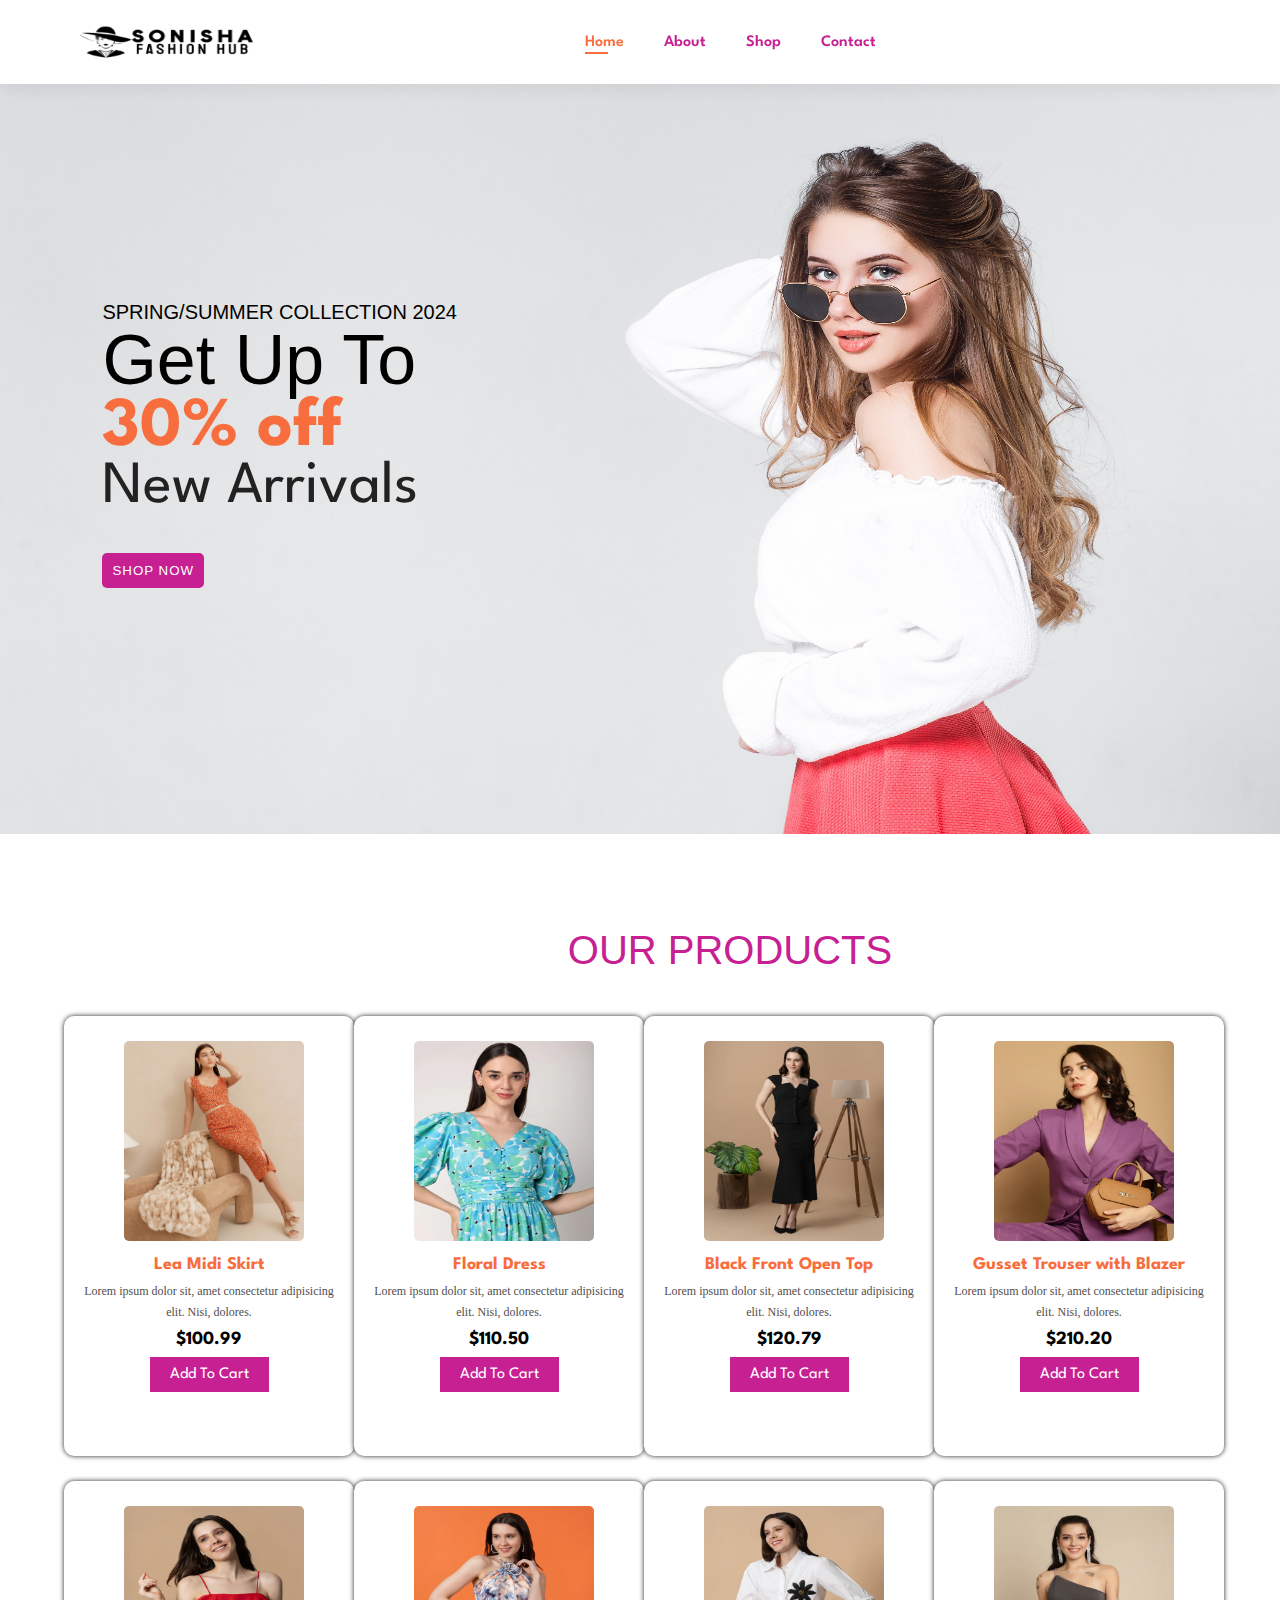
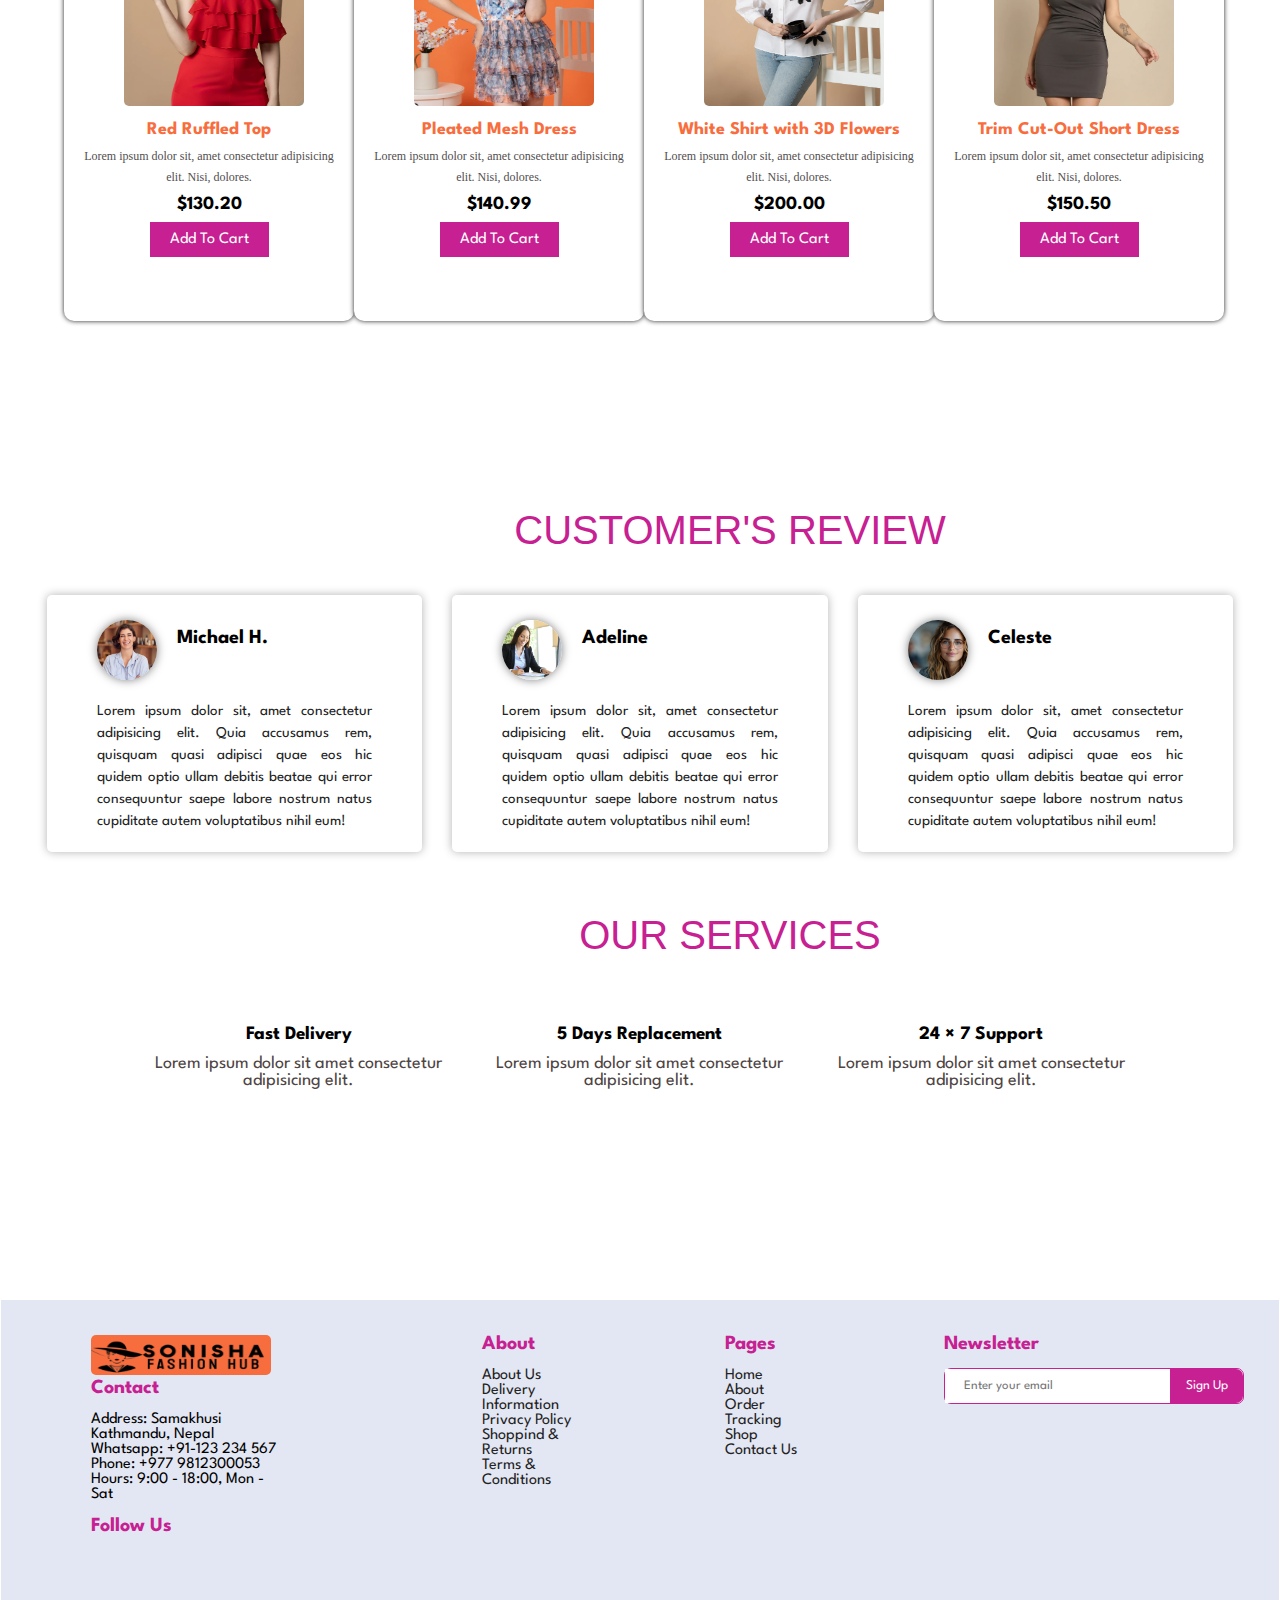
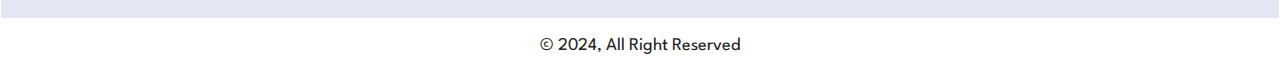
<file: html/index.html>
<!DOCTYPE html>
<html lang="en">
<head>
    <meta charset="UTF-8">
    <meta name="viewport" content="width=device-width, initial-scale=1.0">
    <link rel="stylesheet" href="https://cdnjs.cloudflare.com/ajax/libs/font-awesome/6.6.0/css/all.min.css" integrity="sha512-Kc323vGBEqzTmouAECnVceyQqyqdsSiqLQISBL29aUW4U/M7pSPA/gEUZQqv1cwx4OnYxTxve5UMg5GT6L4JJg==" crossorigin="anonymous" referrerpolicy="no-referrer" />
    <link rel="stylesheet" href="../css/style.css">
    <title>Home | Sonisha Fashion Hub</title>
</head>
<body>
    <section id="header">
        <a href="#"><img src="../images/logo.png" alt="logo"></a>
        <div> 
            <ul id="navbar">
                <li><a href="index.html" class="active">Home</a></li>
                <li><a href="About.html">About</a></li>
                <li><a href="shop.html">Shop</a></li>
                <li><a href="contact.html">Contact</a></li>
            </ul>
        </div>
        <div class="icon">
            <i class="fa fa-search" aria-hidden="true"></i>
            <i class="fa fa-user" aria-hidden="true"></i>

            <div class="background">
                <i class="fa fa-shopping-cart" aria-hidden="true"></i>
            </div>
    </div>

    </div>
    </section>
    <section class="cover.col">
    <div class="cover">
        <img src="../images/image.jpg" alt="">
        <div class="text">
         <h1>Get up to </h1>
         <h2>30% off </h2>
         <p>New Arrivals</p>
         <h4>Spring/Summer Collection 2024</h4>

        <form action="" method="get">
        <input type="submit" value="Shop Now">
        </form>
        </div>
    </div>
  </section>
    <!----products---->
 
   <div class="products" id="Products">
    <h1> Our Products</h1>
    <div class="box">
        <div class="card">
        <div class="small_card">
            <i class="fa-solid fa-heart"></i>
            <i class="fa-solid fa-share"></i>
        </div>           
        <div class="image">
        <img src="../images/photo1.jpg" alt="">
        </div>
         <div class="products-text">
            <h2>Lea Midi Skirt</h2>
            <P>Lorem ipsum dolor sit, amet consectetur adipisicing elit. Nisi, dolores.</P>
            <H3>$100.99</H3>
            <div class="products-star">
            <i class="fa-solid fa-star"></i>
            <i class="fa-solid fa-star"></i>
            <i class="fa-solid fa-star"></i>
            <i class="fa-solid fa-star"></i>
            <i class="fa-solid fa-star"></i>

           </div> 
           <a href="#" class="btn">Add To Cart</a>
         </div>

        </div>

        <div class="card">
            <div class="small_card">
                <i class="fa-solid fa-heart"></i>
                <i class="fa-solid fa-share"></i>
            </div>           
            <div class="image">
            <img src="../images/photo2.jpg" alt="">
            </div>
             <div class="products-text">
                <h2>Floral Dress</h2>
                <P>Lorem ipsum dolor sit, amet consectetur adipisicing elit. Nisi, dolores.</P>
                <H3>$110.50</H3>
                <div class="products-star">
                <i class="fa-solid fa-star"></i>
                <i class="fa-solid fa-star"></i>
                <i class="fa-solid fa-star"></i>
                <i class="fa-solid fa-star-half-stroke"></i>
                <i class="fa-solid fa-star-half-stroke"></i>
    
               </div> 
               <a href="#" class="btn">Add To Cart</a>
             </div>
    
            </div>
            
            <div class="card">
                <div class="small_card">
                    <i class="fa-solid fa-heart"></i>
                    <i class="fa-solid fa-share"></i>
                </div>           
                <div class="image">
                <img src="../images/photo3.jpg" alt="">
                </div>
                 <div class="products-text">
                    <h2>Black Front Open Top</h2>
                    <P>Lorem ipsum dolor sit, amet consectetur adipisicing elit. Nisi, dolores.</P>
                    <H3>$120.79</H3>
                    <div class="products-star">
                    <i class="fa-solid fa-star"></i>
                    <i class="fa-solid fa-star"></i>
                    <i class="fa-solid fa-star"></i>
                    <i class="fa-solid fa-star"></i>
                    <i class="fa-solid fa-star-half-stroke"></i>
        
                   </div> 
                   <a href="#" class="btn">Add To Cart</a>
                 </div>
        
                </div>
                
                
                <div class="card">
                    <div class="small_card">
                        <i class="fa-solid fa-heart"></i>
                        <i class="fa-solid fa-share"></i>
                    </div>           
                    <div class="image">
                    <img src="../images/photo4.jpg" alt="">
                    </div>
                     <div class="products-text">
                        <h2>Gusset Trouser with Blazer</h2>
                        <P>Lorem ipsum dolor sit, amet consectetur adipisicing elit. Nisi, dolores.</P>
                        <H3>$210.20</H3>
                        <div class="products-star">
                        <i class="fa-solid fa-star"></i>
                        <i class="fa-solid fa-star"></i>
                        <i class="fa-solid fa-star"></i>
                        <i class="fa-solid fa-star-half-stroke"></i>
                        <i class="fa-regular fa-star"></i>
            
                       </div> 
                       <a href="#" class="btn">Add To Cart</a>
                     </div>
            
                    </div>
                    
                    <div class="card">
                        <div class="small_card">
                            <i class="fa-solid fa-heart"></i>
                            <i class="fa-solid fa-share"></i>
                        </div>           
                        <div class="image">
                        <img src="../images/photo5.jpg" alt="">
                        </div>
                         <div class="products-text">
                            <h2>Red Ruffled Top</h2>
                            <P>Lorem ipsum dolor sit, amet consectetur adipisicing elit. Nisi, dolores.</P>
                            <H3>$130.20</H3>
                            <div class="products-star">
                            <i class="fa-solid fa-star"></i>
                            <i class="fa-solid fa-star"></i>
                            <i class="fa-solid fa-star"></i>
                            <i class="fa-solid fa-star"></i>
                            <i class="fa-solid fa-star"></i>
                           </div> 
                           <a href="#" class="btn">Add To Cart</a>
                         </div>
                
                        </div>
                        
                        <div class="card">
                            <div class="small_card">
                                <i class="fa-solid fa-heart"></i>
                                <i class="fa-solid fa-share"></i>
                            </div>           
                            <div class="image">
                            <img src="../images/photo6.jpg" alt="">
                            </div>
                             <div class="products-text">
                                <h2>Pleated Mesh Dress</h2>
                                <P>Lorem ipsum dolor sit, amet consectetur adipisicing elit. Nisi, dolores.</P>
                                <H3>$140.99</H3>
                                <div class="products-star">
                                <i class="fa-solid fa-star"></i>
                                <i class="fa-solid fa-star"></i>
                                <i class="fa-solid fa-star"></i>
                                <i class="fa-solid fa-star"></i>
                                <i class="fa-solid fa-star-half-stroke"></i> 
                    
                               </div> 
                               <a href="#" class="btn">Add To Cart</a>
                             </div>
                    
                            </div>  
                            
                            
                            <div class="card">
                                <div class="small_card">
                                    <i class="fa-solid fa-heart"></i>
                                    <i class="fa-solid fa-share"></i>
                                </div>           
                                <div class="image">
                                <img src="../images/photo7.jpg" alt="">
                                </div>
                                 <div class="products-text">
                                    <h2>White Shirt with 3D Flowers</h2>
                                    <P>Lorem ipsum dolor sit, amet consectetur adipisicing elit. Nisi, dolores.</P>
                                    <H3>$200.00</H3>
                                    <div class="products-star">
                                    <i class="fa-solid fa-star"></i>
                                    <i class="fa-solid fa-star"></i>
                                    <i class="fa-solid fa-star"></i>
                                    <i class="fa-solid fa-star-half-stroke"></i>      
                                    <i class="fa-regular fa-star"></i>
                                   </div> 
                                   <a href="#" class="btn">Add To Cart</a>
                                 </div>
                        
                                </div>
                                
                                
 <div class="card">
<div class="small_card">
 <i class="fa-solid fa-heart"></i>
     <i class="fa-solid fa-share"></i>
        </div>           
        <div class="image">
        <img src="../images/photo8.jpg" alt="">
          </div>
          <div class="products-text">
           <h2>Trim Cut-Out Short Dress</h2>
           <P>Lorem ipsum dolor sit, amet consectetur adipisicing elit. Nisi, dolores.</P>
           <H3>$150.50</H3>
            <div class="products-star">
            <i class="fa-solid fa-star"></i>
            <i class="fa-solid fa-star"></i>
            <i class="fa-solid fa-star"></i>
            <i class="fa-solid fa-star-half-stroke"></i>      
            <i class="fa-regular fa-star"></i>
                         
            </div> 
              <a href="#" class="btn">Add To Cart</a>
               </div>
                            
              </div>
    </div>
   </div>


   <!-- customer's review  -->
    
    <div class="review">
        <h1>Customer's Review</h1>

        <div class="review-box">
            <div class="review-card">
                <div class="card-top">
                    <div class="profile">

                        <div class="profile-image">
                            <img src="../images/girl1.jpg" alt="">
                        </div>

                        <div class="name">
                            <strong>Michael H.</strong>
                            <div class="like">
                                <i class="fa-solid fa-star"></i>
                                <i class="fa-solid fa-star"></i>
                                <i class="fa-solid fa-star"></i>
                                <i class="fa-solid fa-star"></i>
                                <i class="fa-solid fa-star"></i> 
                            </div>
                        </div>
                    </div>
                </div>
           <div class="comment">
            <p>Lorem ipsum dolor sit, amet consectetur adipisicing elit. Quia accusamus rem, quisquam quasi adipisci quae eos hic quidem optio ullam debitis beatae qui error consequuntur saepe labore nostrum natus cupiditate autem voluptatibus nihil eum!
            </p>

        </div>
      </div>

      <div class="review-card">
        <div class="card-top">
            <div class="profile">

                <div class="profile-image">
                    <img src="../images/girl2.jpg" alt="">
                </div>

                <div class="name">
                    <strong>Adeline</strong>
                    <div class="like">
                        <i class="fa-solid fa-star"></i>
                        <i class="fa-solid fa-star"></i>
                        <i class="fa-solid fa-star"></i>
                        <i class="fa-solid fa-star"></i>
                        <i class="fa-solid fa-star-half-stroke"></i> 
                    </div>
                </div>
            </div>
        </div>
   <div class="comment">
    <p>Lorem ipsum dolor sit, amet consectetur adipisicing elit. Quia accusamus rem, quisquam quasi adipisci quae eos hic quidem optio ullam debitis beatae qui error consequuntur saepe labore nostrum natus cupiditate autem voluptatibus nihil eum!
    </p>

</div>
</div>

<div class="review-card">
    <div class="card-top">
        <div class="profile">

            <div class="profile-image">
                <img src="../images/girl3.jpg" alt="">
            </div>

            <div class="name">
                <strong>Celeste</strong>
                <div class="like">
                    <i class="fa-solid fa-star"></i>
                    <i class="fa-solid fa-star"></i>
                    <i class="fa-solid fa-star"></i>
                    <i class="fa-solid fa-star-half-stroke"></i> 
                    <i class="fa-regular fa-star"></i>
                </div>
            </div>
        </div>
    </div>
<div class="comment">
<p>Lorem ipsum dolor sit, amet consectetur adipisicing elit. Quia accusamus rem, quisquam quasi adipisci quae eos hic quidem optio ullam debitis beatae qui error consequuntur saepe labore nostrum natus cupiditate autem voluptatibus nihil eum!
</p>

</div>
</div>

    </div>
</div>


    <!-- Services -->

    <div class="services" id="Services">
        <h1>Our Services</h1>
        <div class="services-cards">
         <div class="services-box">
            <i class="fa-solid fa-truck-fast"></i>
            <h3>Fast Delivery</h3>
            <p>
                Lorem ipsum dolor sit amet consectetur adipisicing elit.
            </p>
         </div>

            <div class="services-box">
               <i class="fa-solid fa-rotate-left"></i>
               <h3>5 Days Replacement</h3>
               <p>
                   Lorem ipsum dolor sit amet consectetur adipisicing elit.
               </p>
            </div>

        
                <div class="services-box">
                   <i class="fa-solid fa-headset"></i>
                   <h3>24 × 7 Support</h3>
                   <p>
                       Lorem ipsum dolor sit amet consectetur adipisicing elit.
                   </p>
                </div>
        </div>
    </div>

    <!-- footer-section  -->
    <section class="contact">
        <div class="contact-info">
            <div class="first-info">
                <img src="../images/logo.png" alt="">
                <h2>Contact</h2>
                <br>
                <li><i class="fa-solid fa-location-dot" aria-hidden="true"></i> Address: Samakhusi Kathmandu, Nepal </li>
                <li><i class="fa-brands fa-square-whatsapp" aria-hidden="true"></i> Whatsapp: +91-123 234 567</li>
                <li><i class="fa-solid fa-phone" aria-hidden="true"></i> Phone: +977 9812300053 </li>
                <li><i class="fa-solid fa-clock" aria-hidden="true"></i> Hours: 9:00 - 18:00, Mon - Sat </li>
                 <br>
                <h2>Follow Us</h2>
                <br>
                <div class="social-icon">
                <a href="#"><i class="fa-brands fa-facebook-f"></i></a>
                <a href="#"><i class="fa-brands fa-twitter"></i></a>
                <a href="#"><i class="fa-brands fa-instagram"></i></a>
                <a href="#"><i class="fa-brands fa-youtube"></i></a>
                <a href="#"><i class="fa-brands fa-tiktok"></i></a>
                </div>
            </div>

            <div class="second-info">
                <h2>About</h2>
                <br>
                <p>About Us</p>
                <p>Delivery Information</p>
                <p>Privacy Policy</p>
                <p>Shoppind & Returns</p>
                <p>Terms & Conditions</p>
            </div>

            <div class="third-info">
                <h2>Pages</h2>
                <br>
                <p>Home</p>
                <p>About</p>
                <p>Order Tracking</p>
                <p>Shop</p>
                <p>Contact Us</p>
            </div>
          
            <div class="fourth-info">
                <h2>Newsletter</h2>
                <br>
                <div class="search-bar">
                    <input type="text" placeholder=" Enter your email">
                    <button>Sign Up</button>
                </div>
            </div>

            
        </div>
    </section>

    <div class="copyright">
        <p> &copy; 2024, All Right Reserved</p>
      </div>

</body>
</html>
</file>
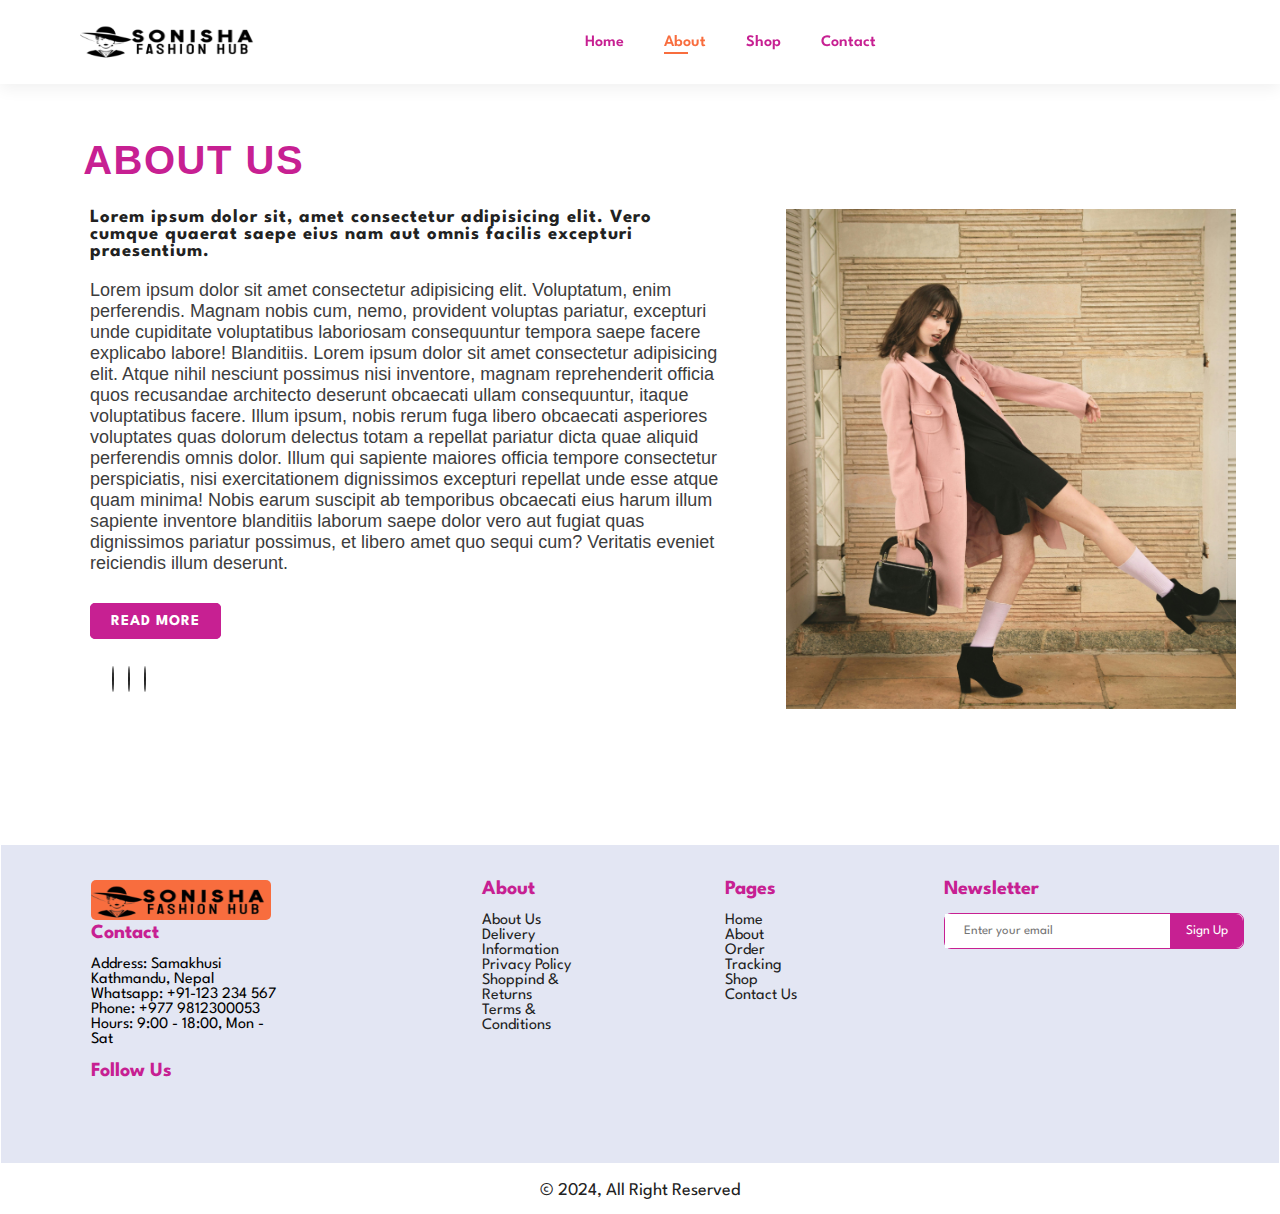
<file: html/about.html>
<!DOCTYPE html>
<html lang="en">
<head>
    <meta charset="UTF-8">
    <meta name="viewport" content="width=device-width, initial-scale=1.0">
    <link rel="stylesheet" href="https://cdnjs.cloudflare.com/ajax/libs/font-awesome/6.6.0/css/all.min.css" integrity="sha512-Kc323vGBEqzTmouAECnVceyQqyqdsSiqLQISBL29aUW4U/M7pSPA/gEUZQqv1cwx4OnYxTxve5UMg5GT6L4JJg==" crossorigin="anonymous" referrerpolicy="no-referrer" />
    <link rel="stylesheet" href="../css/style.css">
    <title>About Us | Sonisha Fashion Hub</title>
</head>
<body>
    <section id="header">
        <a href="#"><img src="../images/logo.png" alt="logo"></a>
        <div> 
            <ul id="navbar">
                <li><a href="index.html" >Home</a></li>
                <li><a href="about.html"class="active">About</a></li>
                <li><a href="shop.html">Shop</a></li>
                <li><a href="contact.html">Contact</a></li>
            </ul>
        </div>
        <div class="icon">
            <i class="fa fa-search" aria-hidden="true"></i>
            <i class="fa fa-user" aria-hidden="true"></i>

            <div class="background">
                <i class="fa fa-shopping-cart" aria-hidden="true"></i>
            </div>
    </div>

    </div>
    </section>


           <!-----------------About page---------------->
    
    <section class="about-col">
        <div class="about-us">
            <h1>About Us</h1>
            <div class="wrapper">
                <div class="content">
                    <h3>Lorem ipsum dolor sit, amet consectetur adipisicing elit. Vero cumque quaerat saepe eius nam aut
                         omnis facilis excepturi praesentium.</h3>
                     <p>Lorem ipsum dolor sit amet consectetur adipisicing elit. Voluptatum, 
                        enim perferendis. Magnam nobis cum, nemo, provident voluptas pariatur, excepturi unde cupiditate
                         voluptatibus laboriosam consequuntur tempora saepe facere explicabo labore! 
                         Blanditiis. Lorem ipsum dolor sit amet consectetur adipisicing elit. Atque nihil nesciunt possimus nisi inventore, magnam reprehenderit officia quos recusandae architecto deserunt obcaecati ullam consequuntur, itaque voluptatibus facere. Illum ipsum, nobis rerum fuga libero obcaecati asperiores voluptates quas dolorum delectus totam a repellat pariatur dicta quae aliquid perferendis omnis dolor. Illum qui sapiente maiores officia tempore consectetur perspiciatis, nisi exercitationem dignissimos excepturi repellat unde esse atque quam minima! Nobis earum suscipit ab temporibus obcaecati eius harum illum sapiente inventore blanditiis laborum saepe dolor vero aut fugiat quas dignissimos pariatur possimus, et libero amet quo sequi cum? Veritatis eveniet reiciendis illum deserunt.</p>
                         <div class="button">
                            <a href="">Read More</a>
                         </div>
                         <div class="social">
                         <a href=""><i class="fa-brands fa-facebook"></i></a>
                         <a href=""><i class="fa-brands fa-twitter"></i></a>
                         <a href=""><i class="fa-brands fa-instagram"></i></a>
                         </div>
                    </div>
                    <div class="image-section">
                        <img src="../images/about.jpg" alt="">

                    </div>
             </div>
        </div>
    </section>




    <!-- footer-section  -->
    <section class="contact">
        <div class="contact-info">
            <div class="first-info">
                <img src="../images/logo.png" alt="">
                <h2>Contact</h2>
                <br>
                <li><i class="fa-solid fa-location-dot" aria-hidden="true"></i> Address: Samakhusi Kathmandu, Nepal </li>
                <li><i class="fa-brands fa-square-whatsapp" aria-hidden="true"></i> Whatsapp: +91-123 234 567</li>
                <li><i class="fa-solid fa-phone" aria-hidden="true"></i> Phone: +977 9812300053 </li>
                <li><i class="fa-solid fa-clock" aria-hidden="true"></i> Hours: 9:00 - 18:00, Mon - Sat </li>
                 <br>
                <h2>Follow Us</h2>
                <br>
                <div class="social-icon">
                <a href="#"><i class="fa-brands fa-facebook-f"></i></a>
                <a href="#"><i class="fa-brands fa-twitter"></i></a>
                <a href="#"><i class="fa-brands fa-instagram"></i></a>
                <a href="#"><i class="fa-brands fa-youtube"></i></a>
                <a href="#"><i class="fa-brands fa-tiktok"></i></a>
                </div>
            </div>

            <div class="second-info">
                <h2>About</h2>
                <br>
                <p>About Us</p>
                <p>Delivery Information</p>
                <p>Privacy Policy</p>
                <p>Shoppind & Returns</p>
                <p>Terms & Conditions</p>
            </div>

            <div class="third-info">
                <h2>Pages</h2>
                <br>
                <p>Home</p>
                <p>About</p>
                <p>Order Tracking</p>
                <p>Shop</p>
                <p>Contact Us</p>
            </div>
          
            <div class="fourth-info">
                <h2>Newsletter</h2>
                <br>
                <div class="search-bar">
                    <input type="text" placeholder=" Enter your email">
                    <button type="submit">Sign Up</button>
                </div>
            </div>

            
        </div>
    </section>

    <div class="copyright">
        <p> &copy; 2024, All Right Reserved</p>
      </div>

</body>
</html>
</file>
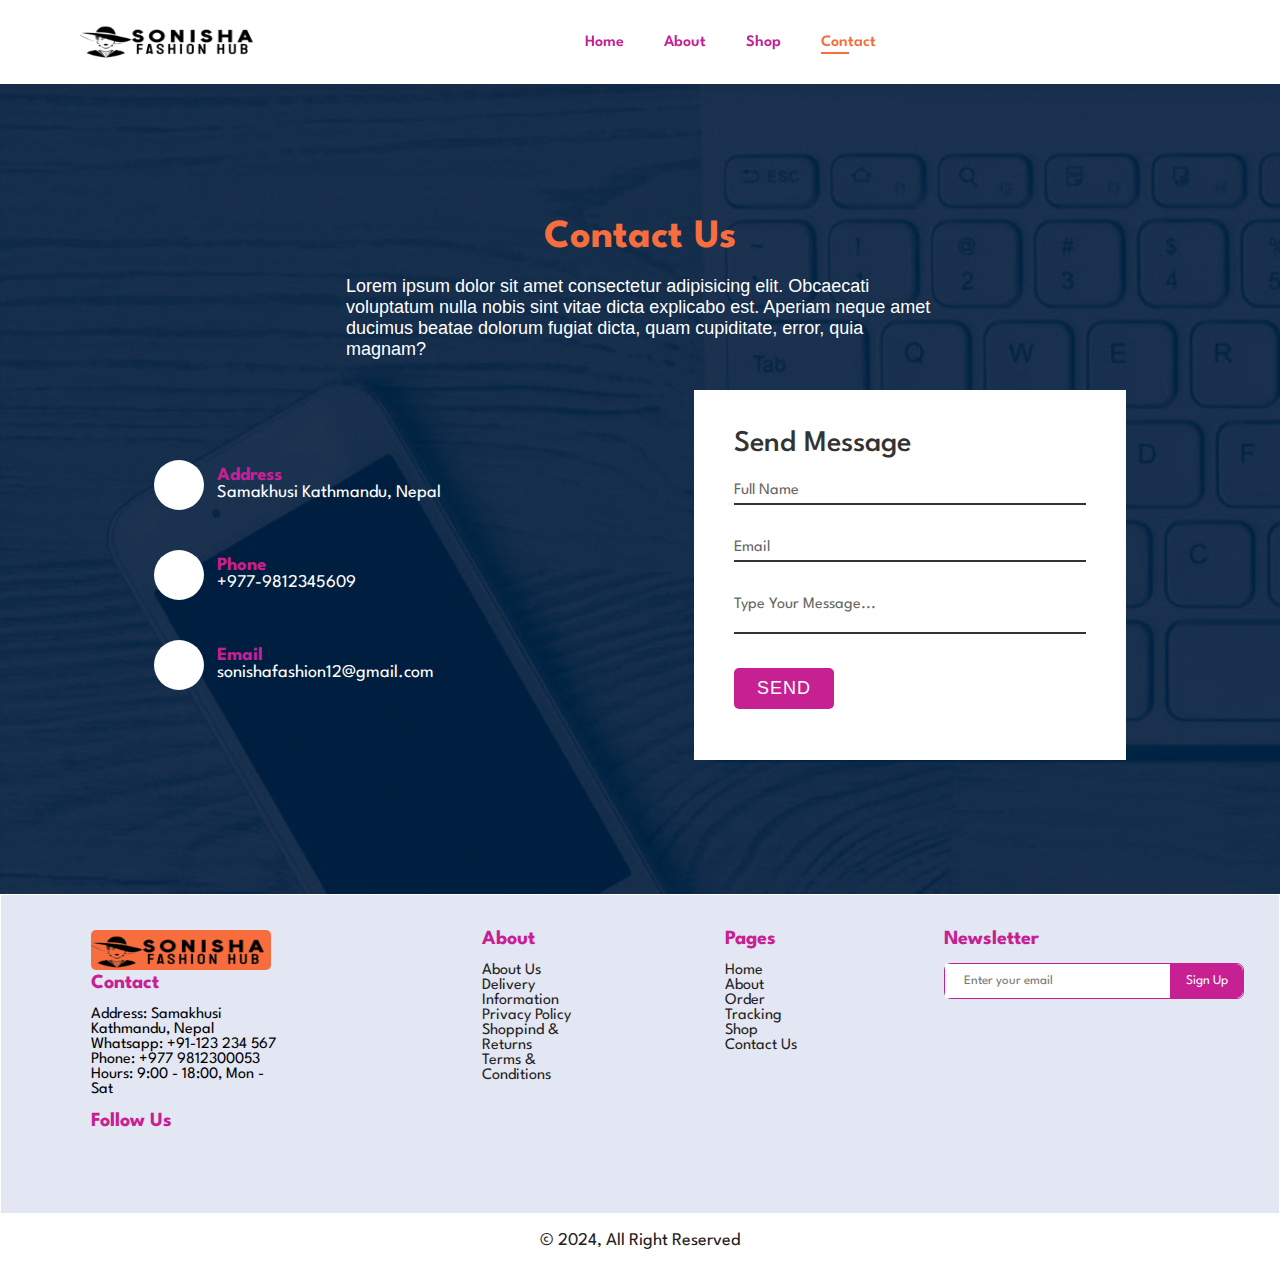
<file: html/contact.html>
<!DOCTYPE html>
<html lang="en">
<head>
    <meta charset="UTF-8">
    <meta name="viewport" content="width=device-width, initial-scale=1.0">
    <link rel="stylesheet" href="https://cdnjs.cloudflare.com/ajax/libs/font-awesome/6.6.0/css/all.min.css" integrity="sha512-Kc323vGBEqzTmouAECnVceyQqyqdsSiqLQISBL29aUW4U/M7pSPA/gEUZQqv1cwx4OnYxTxve5UMg5GT6L4JJg==" crossorigin="anonymous" referrerpolicy="no-referrer" />
    <link rel="stylesheet" href="../css/style.css">
    <title>About Us | Sonisha Fashion Hub</title>
</head>
<body>
    <section id="header"> <!--header section start-->
        <a href="#"><img src="../images/logo.png" alt="logo"></a>
        <div> 
            <ul id="navbar">
                <li><a href="index.html" >Home</a></li>
                <li><a href="about.html">About</a></li>
                <li><a href="shop.html">Shop</a></li>
                <li><a href="contact.html" class="active">Contact</a></li>
            </ul>
        </div>
        <div class="icon">
            <i class="fa fa-search" aria-hidden="true"></i>
            <i class="fa fa-user" aria-hidden="true"></i>

            <div class="background">
                <i class="fa fa-shopping-cart" aria-hidden="true"></i>
            </div>
    </div>

    </div>
    </section><!--header section end-->






      <!-------------contact page------------->


     
     <section class="contact-col">
        <div class="content">
            <h2>Contact Us</h2>
            <p>Lorem ipsum dolor sit amet consectetur adipisicing elit. Obcaecati voluptatum nulla nobis sint vitae dicta explicabo est. Aperiam neque amet ducimus beatae dolorum fugiat dicta, quam cupiditate, error, quia magnam?
               </p>
        </div>
        <div class="container">
            <div class="contact-info-o">
            <div class="box">
                <div class="icon"><i class="fa-solid fa-location-dot"></i></div>
                <div class="text">
                    <h3>Address</h3>
                    <p>Samakhusi Kathmandu, Nepal</p>
                </div>
            </div>
            
            <div class="box">
                <div class="icon"><i class="fa fa-phone"></i></div>
                <div class="text">
                    <h3>Phone</h3>
                    <p>+977-9812345609</p>
                </div>
            </div>
             
            <div class="box">
                <div class="icon"><i class="fa fa-envelope"></i></div>
                <div class="text">
                    <h3>Email</h3>
                    <p>sonishafashion12@gmail.com</p>
                </div>
            </div>
        </div>

        <div class="contact-form">
            <form>
                <h2>Send Message</h2>
                <div class="inputbox">
                    <input type="" name="" required="required">
                    <span>Full Name</span>
                </div>
                <div class="inputbox">
                    <input type="text" name="" required="required">
                    <span>Email</span>
                </div>
                <div class="inputbox">
                 <textarea required="required"></textarea>
                    <span>Type Your Message...</span>
                </div>
                <div class="inputbox">
                    <input type="Submit" name="" value="Send">
                </div>
            </form>
        </div>
     </div>

     
     </section>

    


     <!-- footer-section  -->
     <section class="contact">
        <div class="contact-info">
            <div class="first-info">
                <img src="../images/logo.png" alt="">
                <h2>Contact</h2>
                <br>
                <li><i class="fa-solid fa-location-dot" aria-hidden="true"></i> Address: Samakhusi Kathmandu, Nepal </li>
                <li><i class="fa-brands fa-square-whatsapp" aria-hidden="true"></i> Whatsapp: +91-123 234 567</li>
                <li><i class="fa-solid fa-phone" aria-hidden="true"></i> Phone: +977 9812300053 </li>
                <li><i class="fa-solid fa-clock" aria-hidden="true"></i> Hours: 9:00 - 18:00, Mon - Sat </li>
                 <br>
                <h2>Follow Us</h2>
                <br>
                <div class="social-icon">
                <a href="#"><i class="fa-brands fa-facebook-f"></i></a>
                <a href="#"><i class="fa-brands fa-twitter"></i></a>
                <a href="#"><i class="fa-brands fa-instagram"></i></a>
                <a href="#"><i class="fa-brands fa-youtube"></i></a>
                <a href="#"><i class="fa-brands fa-tiktok"></i></a>
                </div>
            </div>

            <div class="second-info">
                <h2>About</h2>
                <br>
                <p>About Us</p>
                <p>Delivery Information</p>
                <p>Privacy Policy</p>
                <p>Shoppind & Returns</p>
                <p>Terms & Conditions</p>
            </div>

            <div class="third-info">
                <h2>Pages</h2>
                <br>
                <p>Home</p>
                <p>About</p>
                <p>Order Tracking</p>
                <p>Shop</p>
                <p>Contact Us</p>
            </div>
          
            <div class="fourth-info">
                <h2>Newsletter</h2>
                <br>
                <div class="search-bar">
                    <input type="text" placeholder=" Enter your email">
                    <button type="submit">Sign Up</button>
                </div>
            </div>

            
        </div>
    </section>

    <div class="copyright">
        <p> &copy; 2024, All Right Reserved</p>
      </div>

</body>
</html>
</file>
<file: css/style.css>
@import url('https://fonts.googleapis.com/css?family=spartan:wght@100..900&display=swap');
*{
    margin: 0px;
    padding: 0px;
    box-sizing: border-box;
    font-family: 'spartan',sans-serif;
}
#header{
    display: flex;
    align-items: center;
    justify-content: space-between;
    padding: 20px 80px;
    background:#fff;
    box-shadow: 0 5px 15px rgba(0, 0, 0, 0.06);
    position: sticky;
    top: 0;
    left: 0;
    z-index: 1;
}
#header img{
    height: 40px;
    width: 180px;
}
#navbar{
    display: flex;
    align-items: center;
    justify-content: center;
    list-style: none;
}
#navbar li a{
    text-decoration: none;
    font-size: 16px;
    font-weight: 600;
    color: #c72092;
    padding: 0 20px;
    transition: 0.3s ease;
    position: relative;
}
#navbar li a:hover ,#navbar li a.active{
    color: #f86d3e;
}
  /* pseudocode element */
#navbar li a:hover::after,
#navbar li a.active::after{
    content:'';
    width: 30%;
    height: 2px;
    background-color:#f86d3e ;
    position: absolute;
    bottom: -4px;
    left: 20px;
}
.fa-search{
    position: absolute;
    left: 82%;
    top: 9%;
    color: black;
    padding: 25px;
}
.fa-user{
    position: absolute;
    left: 85%;
    top: 9%;
    color: black;
    padding: 25px;
}
.fa-shopping-cart{
    position: absolute;
    left: 88%;
    top: 9%;
    color: black;
    width: 25px;
    height: -30px;
    border-radius: 100px;
    margin-top: -2px;
    margin-left: -4px;
    text-align: left;
    padding: 27px;
}
.icon i:hover{
    color: #f86d3e;
    transition: 0.3s;
}
.cover{
    width: 100%;
    height: 800px;
    position:sticky;
}
.cover img{
    height: 750px;
    width: 100%;
    position: absolute;
}

.text{
    position: absolute;
    top:30%;
    left: 8%;
}
h1{
    font-size: 70px;
    font-family: barlow condensed,sans-serif;
    text-transform: capitalize;
    width: 460px;
    word-spacing: 0px;
    font-weight: normal;
    line-height: 72px;
}
h4{
    position: absolute;
    top:-12%;
    font-size:20px;
    font-family: barlow condensed,sans-serif;
    font-weight: normal;
    text-transform: uppercase;
}
h2{
    color: #f86d3e;
    font-size: 70px;
}
p{
    color:#222 ;
    font-size: 60px;
}
form input[type="submit"]{
    position: absolute;
    top: 120%;
    padding: 10px;
    text-transform: uppercase;
    background-color: #c72092;
    border:0px;
    color:#fff;
    font-family:barlow condensed,sans-serif;
    letter-spacing: 1px;
    border-radius: 5px;
}
form input[type="submit"]:hover{
    background-color:#f86d3e ;
    cursor: pointer;
}

/* product */
.products{
    width:100%;
    height: 130vh;
    

}
.products h1{
   margin: 30px 500px;
   color: #c72092 ;
   font-size: 40px;
   display: flex; 
   justify-content: center;
   text-transform: uppercase;
   font-family: sans-serif;
   text-align: center;
}
.products p{
    font-size: 20px;
    
}
.products .box{
    width: 90%;
    margin: 0 auto;
    display: grid;
    grid-template-columns: 1fr 1fr 1fr 1fr;
    grid-gap: 25px 0;
}
.products .box .card{
    width: 290px;
    height: 440px;
    box-shadow: 0 0 5px #222;
    text-align: center;
    padding: 10px 20px;
    background: #fff;
    border-radius: 10px;
}
.products .box .card .small_card{
    display: flex;
    flex-flow: column;
    position: absolute;
    margin: 10px 0;
    transform: translateX(-20px);
    transition: 0.3s;
    opacity: 0;
}
.products .box .card:hover .small_card{
    transform: translateX(0.1px);
    cursor: pointer;
    opacity:1;
}
.products .box .card img{
    display: flex;
    align-items: center;
    justify-content: center;
    border-radius: 5px;
}
.products .box .card img{
    width:180px;
    height: 200px;
    margin: 15px 40px;
    transition: 0.3s;
}

.products .box .card:hover img{
    transform: scale(1.1);
}
.products .box .card .small_card i{
    width: 30px;
    height: 30px;
    border-radius: 5px;
    font-size: 18px;
    margin: 2px 0;
    line-height: 40px;
    border: 1px solid #222;
    transition: 0.2s;
}
.products .box .card .small_card i:hover{
    color:#c72092;
}
.products .box .card .products-text h2{
    font-size: 18px;
    margin-top: 15px;
}
.products .box .card .products-text p{
    color: #524e4e;
    line-height: 21px;
    margin: 8px 0;
    font-size: 12px;
    font-family:'Times New Roman', Times, serif;
}
.products .box .card .products-text h3{
    margin: 7px 0;
}
.products .box .card .products-text .products-star{
    color: #f86d3e ;
    margin-bottom: 19px;
    cursor: pointer;
}
.products .box .card .products-text .btn{
    text-decoration: none;
    padding: 10px 20px;
    background: #c72092;
    color: white;
}
.products .box .card .products-text .btn:hover{
    background-color: #f86d3e;
}

/* customer's review  */

.review{
     width: 100%;
     height: 400px;
     padding-top: 0px;
}
.review h1{
    margin: 10px 500px;
    color: #c72092 ;
    font-size: 40px;
    display: flex;
    justify-content: center;
    text-transform: uppercase;
    font-family: sans-serif;
    text-align: center;
}
.review p{
    font-size: 15px;
}
.review .review-box{
    width: 95%;
    position: relative;
    top: 1%;
    display: flex;
    align-items: center;
    justify-content: center;
    margin: 0 auto;
}
.review .profile .profile-image{
    width: 60px ;
    height: 60px;
    border-radius: 50%;
    overflow: hidden;
    margin: 5px 0;
    box-shadow: 0 0 10px rgba(0, 0, 0, 0.5);
    cursor: pointer;
    transition: 0.3s;
}
.review .profile .profile-image:hover{
   transform: scale(1.2);
}
.review .profile-image img{
    width: 100%;
    height: 100%;
    object-fit: cover;
    object-position: center;
}
.review .profile{
    display: flex;
    align-items: center;
}
.review .review-box .review-card{
    width: 500px;
    background: #fff;
    padding: 20px 50px;
    border-radius: 5px;
    margin: 15px;
    box-shadow: 0 0 10px rgba(0, 0, 0, 0.3);
}
.review .review-box .review-card .card-top{
    display: flex;
    justify-content: space-between;
    align-items: center;
}
.review .review-box .review-card .card-top .profile .name{
       margin-left: 20px;
       line-height: 22px;
}
.review .review-box .review-card .card-top .profile .name strong{
    font-size: 20px;
}
.review .review-box .review-card .card-top .profile .name .like i{
      color: orange;
      display: inline-block ;
      font-size: 12px;
}
.review .review-box .review-card .comment p{
    text-align: justify;
    line-height: 22px;
    margin-top: 15px;
}

/* Services */

.services{
    width:100%;
    height:400px;
    margin: 0 auto;
    text-align: center;
    padding-top: 0px;
}
.services h1{
    font-size: 40px;
    text-transform: uppercase;
    margin: 5px 500px;
    color: #c72092;
}

.services .services-cards{
    width: 80%;
    margin: 0 auto;
    display: flex;
    align-items: center;
    justify-content: space-between;
    position: relative;
    top: 50px;
}

.services .services-box i{
    font-size: 80px;
    color: #f86d3e;
    margin: 20px 0;
    cursor: pointer;
}

.services .services-box h3{
    margin-bottom: 12px;
    font-size: 19px;
}
.services .services-box p{
    text-align: center;
    color: #4f4545;
    margin-bottom: 60px;
    font-size: 18px;
}
 /* footer-sectiom */
 .contact{
    background-color: #e3e6f3;
    width: 100%;
    height: 320px;
    border: 1px solid #fff;
    list-style: none;
    padding: 35px;
 }
 .contact-info{
    display: flex;
    gap: 9rem;
 }
 .contact .contact-info .first-info{
    padding: 0;
    margin: 0px 55px;
 }
 .contact .contact-info .first-info li{
    font-size: 16px;
 }
 .contact .contact-info .first-info img{
    width: 180px;
    height: 40px ;
    background-color: #f86d3e;
    border-radius: 5px;
 }
 .contact .contact-info .first-info li i{
    font-size: 16px;
 }
 .contact .contact-info .first-info li i:hover{
    color: #f86d3e;
 }
 .contact .contact-info .first-info .social-icon a i{
   font-size: 18px;
   color: black;
 }
 .contact .contact-info .first-info .social-icon a i:hover{
    color: #f86d3e;
 }
.contact h2{
    font-size: 20px;
    color: #c72092;
}
.contact p{
    font-size: 16px;
}
.contact .contact-info .fourth-info .search-bar{
    width: 300px;
    height: 36px;
    background-color:#fff;
    border: 1px solid #c72092;
    border-radius: 7px;
    display: flex;
}
.contact .contact-info .fourth-info  input{
    width: 100%;
    padding: 0 1.25em;
    border: none;
    outline: none;
    background-color: none;
    font-size: 13px;
    border-top-right-radius: 0;
    border-bottom-right-radius: 0;
}
.contact .contact-info .fourth-info button{
    width: 100px;
    background-color: #c72092;
    border: none;
    border-radius: 7px;
    color: #fff;
    cursor: pointer;
    border-top-left-radius: 0;
    border-bottom-left-radius: 0;
}
.contact .contact-info .fourth-info button:hover{
    background-color:#f86d3e;
}
.copyright p{
    width: 100%;
    height: 50px;
    text-align: center;
    font-size:18px;
    padding: 18px;;
}








           /*about page*/

.about-col{
    width: 100%;
    height: 80vh;
}
.about-us h1{
    height: 25px;
    font-size: 40px;
    font-weight: bold;
    color:#c72092;
    text-transform: uppercase;
    letter-spacing: 1.5px;
    margin-top: 40px;
    margin-left: 6.5%;
    
    
}
.about-us h1::after{
    content: "";
    height: 5px;
    width: 200px;
    background-color: 10px;
    display: block;
    margin: auto;
}
.wrapper{
    padding: 0 60px;
    margin: 60px auto;
}
.content{
    width: 60%;
    float: left;
    text-align: left;
    padding: 0px 30px;
}
.content h3{
    color: #222;
    letter-spacing: 1px;
}
.content p{
    font-family: sans-serif;
    font-size: 18px;
    color: #3d3d3d;
    margin-top: 20px;
}
.content .button{
    margin-top: 40px;
}
.content .button a{
    border-radius: 5px;
    color: #fff;
    font-weight: bold;
    background-color: #c72092;
    border: 1px solid #c72092;
    padding: 10px 20px;
    text-decoration: none;
    letter-spacing: 1px;
    font-size: 15px;
    text-transform: uppercase;
}
.content .button a:hover{
    background-color: #f86d3e;
    color: #fff;
}
.content .social{
    margin-top: 30px;
    margin-left: 15px;
}
.content .social a{
    text-decoration: none;
    color:#222;
    font-size: 25px;
    padding: 0px 7px;
}
.content .social a:hover{
    color: #f86d3e;
    transition: 1s ease;
}
.content .social i{
    height: 40px;
    width:40px;
    background-color: #fff;
    border: 1px solid #222;
    border-radius: 50%;
    text-align: center;
    line-height: 40px;
}
.image-section{
    width: 40%;
    float:right;
    padding: 0px 30px;
}
.image-section img{
    width: 450px;
    height: 500px;
}







   /* Contact page */

.contact-col{
    position: relative;
    min-height: 90vh;
    padding: 50px 100px;
    display: flex;
    justify-content: center;
    align-items: center;
    flex-direction: column;
    background-image: url(../images/contact.jpg);
    background-size: cover;
}
.contact-col .content h2{
    font-size:40px;
    font-weight: bold;
    color:#f86d3e;
    text-align: center;
}
.contact-col .content p{
    font-weight: 300;
    color: #fff;
}
.container{
    width: 100%;
    display: flex;
    justify-content: center;
    align-items: center;
    margin-top: 30px;
}
.container .contact-info-o{
    width: 50%;
    display: flex;
    flex-direction: column;
}
.container .contact-info-o .box{
    position: relative;
    padding: 20px 0;
    display: flex;
}
.container .contact-info-o .box .icon{
    min-width: 50px;
    height: 50px;
    background: #fff;
    display: flex;
    justify-content: center;
    align-items: center;
    border-radius: 50%;
    font-size: 20px;
    
}
.container .contact-info-o .box .text{
    display: flex;
    margin-left: 20px;
    font-size: 16px;
    color: #fff;
    flex-direction: column;
    font-weight: 300px;
}
.container .contact-info-o .box .text h3{
    font-weight: 500px;
    color: #c72092;
   
}
.box .text p{
    font-size: 18px;
    color: #fff;
}
.contact-form{
    width: 40%;
    height: 370px;
    padding: 40px;
    background: #fff;
}
.contact-form h2{
 font-size: 30px;
 color: #333;
 font-weight: 500;
}
.contact-form .inputbox{
    position: relative;
    width: 100%;
    margin-top: 10px;
}
.contact-form .inputbox input,
.contact-form .inputbox textarea{
    width: 100%;
    padding: 5px 0;
    font-size: 16px;
    margin: 10px 0;
    border: none;
    border-bottom: 2px solid #333;
    outline: none;
    resize: none;
}
.contact-form .inputbox span{
    position: absolute;
    left: 0;
    padding: 5px 0;
    font-size: 16px;
    margin: 10px 0;
    pointer-events: none;
    transition: 0.5s;
    color: #666;
}
.contact-form .inputbox input:focus ~ span,
.contact-form .inputbox input:valid ~ span,
.contact-form .inputbox textarea:focus ~ span,
.contact-form .inputbox textarea:valid ~ span{
    color: #222;
    font-size: 12px;
    transform: translateY(-20px);
}
.contact-form .inputbox input[type="submit"]{
    width: 100px;
    background: #c72092;
    color: #fff;
    border: none;
    cursor: pointer;
    padding: 10px;
    font-size: 18px;
}
</file>
